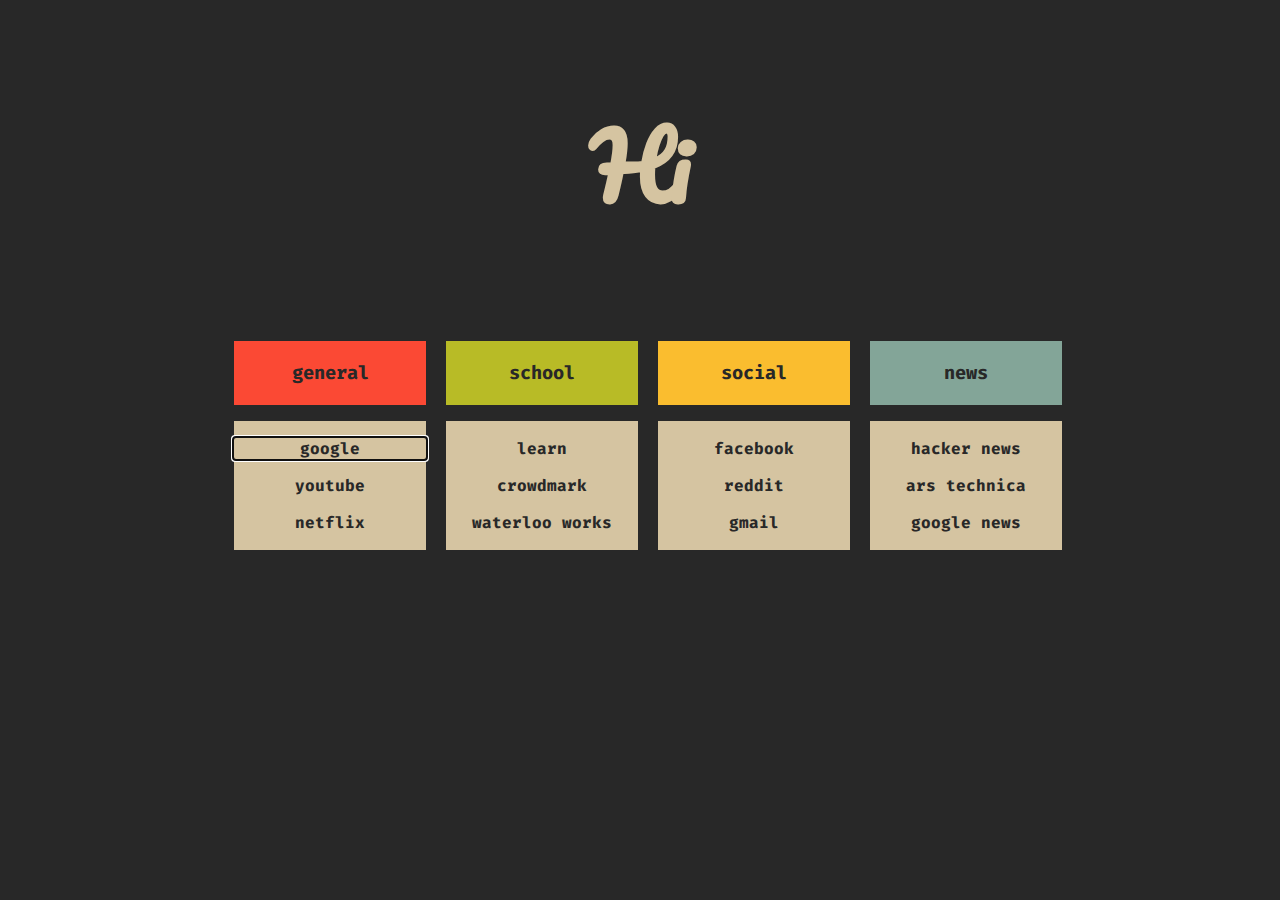
<file: index.html>
<html>

<head>

    <!-- <title>Simon's home</title> -->
    <!-- <link rel="stylesheet" type="text/css" href="/home/kronicmage/.cache/wal/startpage.css"> -->
    <link rel="stylesheet" type="text/css" href="style.css">
    <link href="https://fonts.googleapis.com/css?family=Pacifico|Fira+Code" rel="stylesheet">

</head>

<body onload='setFocusToTextBox()'>

    <br>

    <script>
        function setFocusToTextBox()
        {
            document.getElementById("google").focus();
        }
    </script>

    <script language="javascript">
        var text = new Array();
        text[0] = "Hello";
        text[1] = "Hi";
        text[2] = "Welcome";
        text[3] = "Hey";
        text[4] = "Salutations";
        text[5] = "Greetings";
        text[6] = "Yo";

        var i = Math.floor(text.length * Math.random());

        document.write("<h1>" + text[i] + "</h1>");
        document.title = text[i] + " Simon";
    </script>

    <br>
    <br>

    <div class="all">
        <div class="title general">
            <h3>general</h3>
        </div>
        <div class="links">
            <a target="_blank" href="https://www.google.ca/" autofocus>
                <p>google</p>
            </a>
            <a target="_blank" href="https://www.youtube.com/">
                <p>youtube</p>
            </a>
            <a target="_blank" href="https://www.netflix.com/">
                <p>netflix</p>
            </a>
        </div>
    </div>

    <div class="all">
        <div class="title school">
            <h3>school</h3>
        </div>
        <div class="links">
            <a target="_blank" href="https://learn.uwaterloo.ca/">
                <p>learn</p>
            </a>
            <a target="_blank" href="https://crowdmark.com/">
                <p>crowdmark</p>
            </a>
            <a target="_blank" href="https://waterlooworks.uwaterloo.ca/">
                <p>waterloo works</p>
            </a>
        </div>
    </div>

    <div class="all">
        <div class="title social">
            <h3>social</h3>
        </div>
        <div class="links">
            <a target="_blank" href="https://www.facebook.com/">
                <p>facebook</p>
            </a>
            <a target="_blank" href="https://www.reddit.com/">
                <p>reddit</p>
            </a>
            <a target="_blank" href="https:/www.gmail.com/">
                <p>gmail</p>
            </a>
        </div>
    </div>

    <!-- <div class="all"> -->
    <!--     <div class="title programming"> -->
    <!--         <h3>programming</h3> -->
    <!--     </div> -->
    <!--     <div class="links"> -->
    <!--         <a target="_blank" href="https://github.com/"> -->
    <!--             <p>github</p> -->
    <!--         </a> -->
    <!--         <a target="_blank" href="https://stackoverflow.com/"> -->
    <!--             <p>stack overflow</p> -->
    <!--         </a> -->
    <!--         <a target="_blank" href="https://leetcode.com/"> -->
    <!--             <p>leetcode</p> -->
    <!--         </a> -->
    <!--     </div> -->
    <!-- </div> -->

    <div class="all">
        <div class="title news">
            <h3>news</h3>
        </div>
        <div class="links">
            <a target="_blank" href="https://news.ycombinator.com/">
                <p>hacker news</p>
            </a>
            <a target="_blank" href="https://arstechnica.com/">
                <p>ars technica</p>
            </a>
            <a target="_blank" href="https://news.google.com/">
                <p>google news</p>
            </a>
        </div>
    </div>

    <!-- <div class="all"> -->
    <!--     <div class="title linux"> -->
    <!--         <h3>linux</h3> -->
    <!--     </div> -->
    <!--     <div class="links"> -->
    <!--         <a target="_blank" href="https://wiki.archlinux.org/"> -->
    <!--             <p>archwiki</p> -->
    <!--         </a> -->
    <!--         <a target="_blank" href="https://aur.archlinux.org/"> -->
    <!--             <p>aur</p> -->
    <!--         </a> -->
    <!--     </div> -->
    <!-- </div> -->

</body>

</html>
</file>
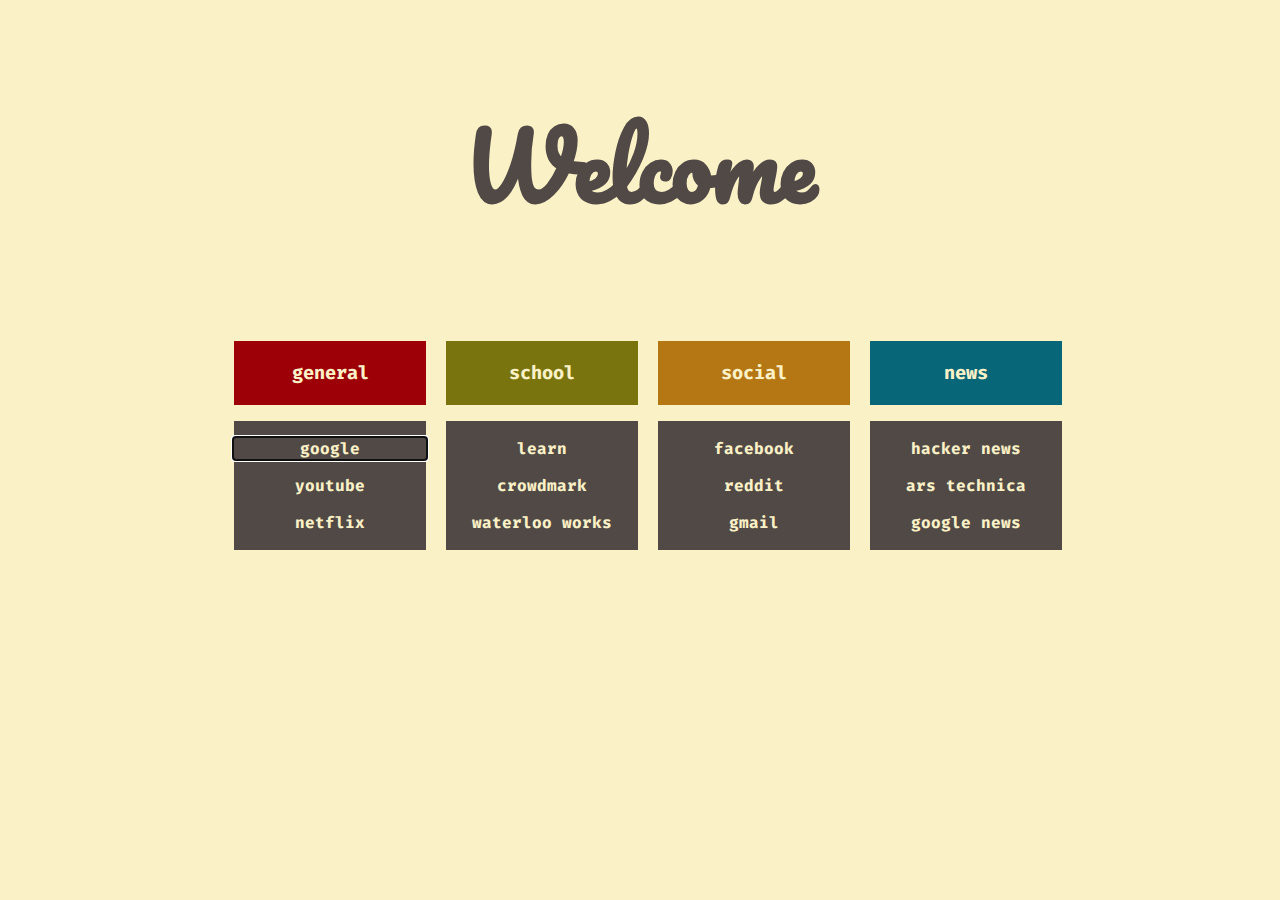
<file: light.html>
<html>

<head>

    <!-- <title>Simon's home</title> -->
    <!-- <link rel="stylesheet" type="text/css" href="/home/kronicmage/.cache/wal/startpage.css"> -->
    <link rel="stylesheet" type="text/css" href="./light.css">
    <link href="https://fonts.googleapis.com/css?family=Pacifico|Fira+Code" rel="stylesheet">

</head>

<body onload='setFocusToTextBox()'>

    <br>

    <script>
        function setFocusToTextBox()
        {
            document.getElementById("google").focus();
        }
    </script>

    <script language="javascript">
        var text = new Array();
        text[0] = "Hello";
        text[1] = "Hi";
        text[2] = "Welcome";
        text[3] = "Hey";
        text[4] = "Salutations";
        text[5] = "Greetings";
        text[6] = "Yo";

        var i = Math.floor(text.length * Math.random());

        document.write("<h1>" + text[i] + "</h1>");
        document.title = text[i] + " Simon";
    </script>

    <br>
    <br>

    <div class="all">
        <div class="title general">
            <h3>general</h3>
        </div>
        <div class="links">
            <a target="_blank" href="https://www.google.ca/" autofocus>
                <p>google</p>
            </a>
            <a target="_blank" href="https://www.youtube.com/">
                <p>youtube</p>
            </a>
            <a target="_blank" href="https://www.netflix.com/">
                <p>netflix</p>
            </a>
        </div>
    </div>

    <div class="all">
        <div class="title school">
            <h3>school</h3>
        </div>
        <div class="links">
            <a target="_blank" href="https://learn.uwaterloo.ca/">
                <p>learn</p>
            </a>
            <a target="_blank" href="https://crowdmark.com/">
                <p>crowdmark</p>
            </a>
            <a target="_blank" href="https://waterlooworks.uwaterloo.ca/">
                <p>waterloo works</p>
            </a>
        </div>
    </div>

    <div class="all">
        <div class="title social">
            <h3>social</h3>
        </div>
        <div class="links">
            <a target="_blank" href="https://www.facebook.com/">
                <p>facebook</p>
            </a>
            <a target="_blank" href="https://www.reddit.com/">
                <p>reddit</p>
            </a>
            <a target="_blank" href="https:/www.gmail.com/">
                <p>gmail</p>
            </a>
        </div>
    </div>

    <!-- <div class="all"> -->
    <!--     <div class="title programming"> -->
    <!--         <h3>programming</h3> -->
    <!--     </div> -->
    <!--     <div class="links"> -->
    <!--         <a target="_blank" href="https://github.com/"> -->
    <!--             <p>github</p> -->
    <!--         </a> -->
    <!--         <a target="_blank" href="https://stackoverflow.com/"> -->
    <!--             <p>stack overflow</p> -->
    <!--         </a> -->
    <!--         <a target="_blank" href="https://leetcode.com/"> -->
    <!--             <p>leetcode</p> -->
    <!--         </a> -->
    <!--     </div> -->
    <!-- </div> -->

    <div class="all">
        <div class="title news">
            <h3>news</h3>
        </div>
        <div class="links">
            <a target="_blank" href="https://news.ycombinator.com/">
                <p>hacker news</p>
            </a>
            <a target="_blank" href="https://arstechnica.com/">
                <p>ars technica</p>
            </a>
            <a target="_blank" href="https://news.google.com/">
                <p>google news</p>
            </a>
        </div>
    </div>

    <!-- <div class="all"> -->
    <!--     <div class="title linux"> -->
    <!--         <h3>linux</h3> -->
    <!--     </div> -->
    <!--     <div class="links"> -->
    <!--         <a target="_blank" href="https://wiki.archlinux.org/"> -->
    <!--             <p>archwiki</p> -->
    <!--         </a> -->
    <!--         <a target="_blank" href="https://aur.archlinux.org/"> -->
    <!--             <p>aur</p> -->
    <!--         </a> -->
    <!--     </div> -->
    <!-- </div> -->

</body>

</html>
</file>
<file: style.css>
@import url('colors.css');

body {
  background-color: var(--background);
  text-align: center;
}

h3 {
  color: var(--background);
  font-family: 'Fira Code', monospace;
}

h1 {
  font-family: 'Pacifico', cursive;
  text-align: center;
  color: var(--foreground);
  font-size: 90;
}

a {
  color: inherit;
  text-decoration: none;
}

list {
  text-align: center;
  text-decoration: none;
}

.all {
  display: inline-block;
  vertical-align: top;
  align-self: center;
  margin-left: 1em;
}

.all:nth-child(1) {
  margin-left: 0;
}

.title {
  text-align: center;
  width: 12em;
  padding-top: 1px;
  padding-bottom: 1px;
  margin-bottom: 1em;
}

.general {
  background-color: var(--color1);
}

.school {
  background-color: var(--color2);
}

.social {
  background-color: var(--color3);
}

.news {
  background-color: var(--color4);
}

.links {
  text-align: center;
  color: var(--background);
  font-family: 'Fira Code', monospace;
  text-decoration: none;
  font-weight: bold;
  background-color: var(--foreground);
  width: 12em;
  padding-top: 1px;
  padding-bottom: 1px;
}
</file>
<file: light.css>
@import url('lightcolors.css');

body {
  background-color: var(--background);
  text-align: center;
}

h3 {
  color: var(--background);
  font-family: 'Fira Code', monospace;
}

h1 {
  font-family: 'Pacifico', cursive;
  text-align: center;
  color: var(--foreground);
  font-size: 90;
}

a {
  color: inherit;
  text-decoration: none;
}

list {
  text-align: center;
  text-decoration: none;
}

.all {
  display: inline-block;
  vertical-align: top;
  align-self: center;
  margin-left: 1em;
}

.all:nth-child(1) {
  margin-left: 0;
}

.title {
  text-align: center;
  width: 12em;
  padding-top: 1px;
  padding-bottom: 1px;
  margin-bottom: 1em;
}

.general {
  background-color: var(--color1);
}

.school {
  background-color: var(--color2);
}

.social {
  background-color: var(--color3);
}

.news {
  background-color: var(--color4);
}

.links {
  text-align: center;
  color: var(--background);
  font-family: 'Fira Code', monospace;
  text-decoration: none;
  font-weight: bold;
  background-color: var(--foreground);
  width: 12em;
  padding-top: 1px;
  padding-bottom: 1px;
}
</file>
